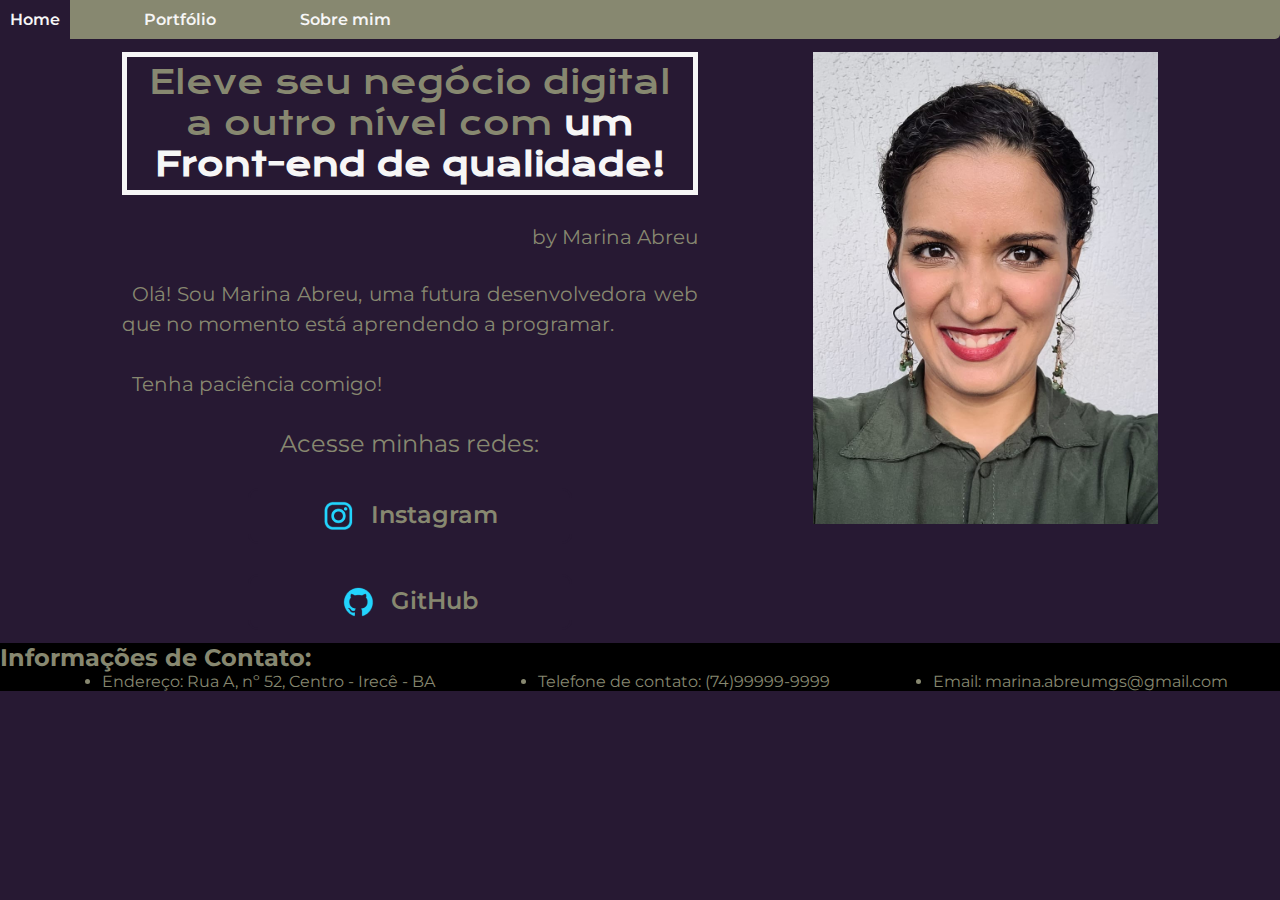
<file: index.html>
<!DOCTYPE html>
<html lang="pt-br">
<head>
    <meta charset="UTF-8">
    <meta http-equiv="X-UA-Compatible" content="IE-edge"> 
    <meta name="viewport" content="width=device-width, initial-scale=1.0">
    <link rel="stylesheet" href="./styles/meustyle.css">
    <title>Portfólio de Marina Abreu</title>
</head>
<body>
    <header class="cabecalho">
        <nav class="cabecalho-conteudo-links">
                <a class="cabecalho-conteudo-links-link" href="index.html">Home</a>
                <a class="cabecalho-conteudo-links-link">Portfólio</a>
                <a class="cabecalho-conteudo-links-link" href="about.html">Sobre mim</a>
        </nav>
    </header>
    <main class="apresentacao">
        <section class="apresentacao-texto">
            <h1 class = "apresentacao-texto-titulo"> Eleve seu negócio digital a outro nível com <strong>um Front-end de qualidade! </strong></h1>
            <h2 class = "apresentacao-texto-nome">by Marina Abreu</h2>
            <p class="apresentacao-texto-conteudo"> Olá! Sou Marina Abreu, uma futura desenvolvedora web que no momento está aprendendo a programar.</p>
            <p class="apresentacao-texto-conteudo"> Tenha paciência comigo!</p>
            <div class="apresentacao-texto-links">
                <h2 class="apresentacao-texto-links-subtitulo">Acesse minhas redes: </h2>
                <a class="apresentacao-texto-links-redes" ="https://instagram.com/marinamgsa">
                    <img src="./assets/instagram.png">
                    Instagram</a>
                <a class="apresentacao-texto-links-redes" href = "https://github.com/marinaabreumgs">
                    <img src="./assets/github.png">
                    GitHub</a>
            </div>
       
        </section>
        <img class="apresentacao-imagem" src = "./assets/Marina.jpeg" alt = "Foto de Marina Abreu">
    </main>
    <footer class="rodape">
        <h2 class="rodape-titulo">Informações de Contato:</h2>
        <p> 
            <ul class="rodape-contato">
                <li>Endereço: Rua A, nº 52, Centro - Irecê - BA</li>
                <li>Telefone de contato: (74)99999-9999</li>
                <li>Email: marina.abreumgs@gmail.com</li>
            </ul>
        </p>
    </footer>
</body>
</html>
</file>
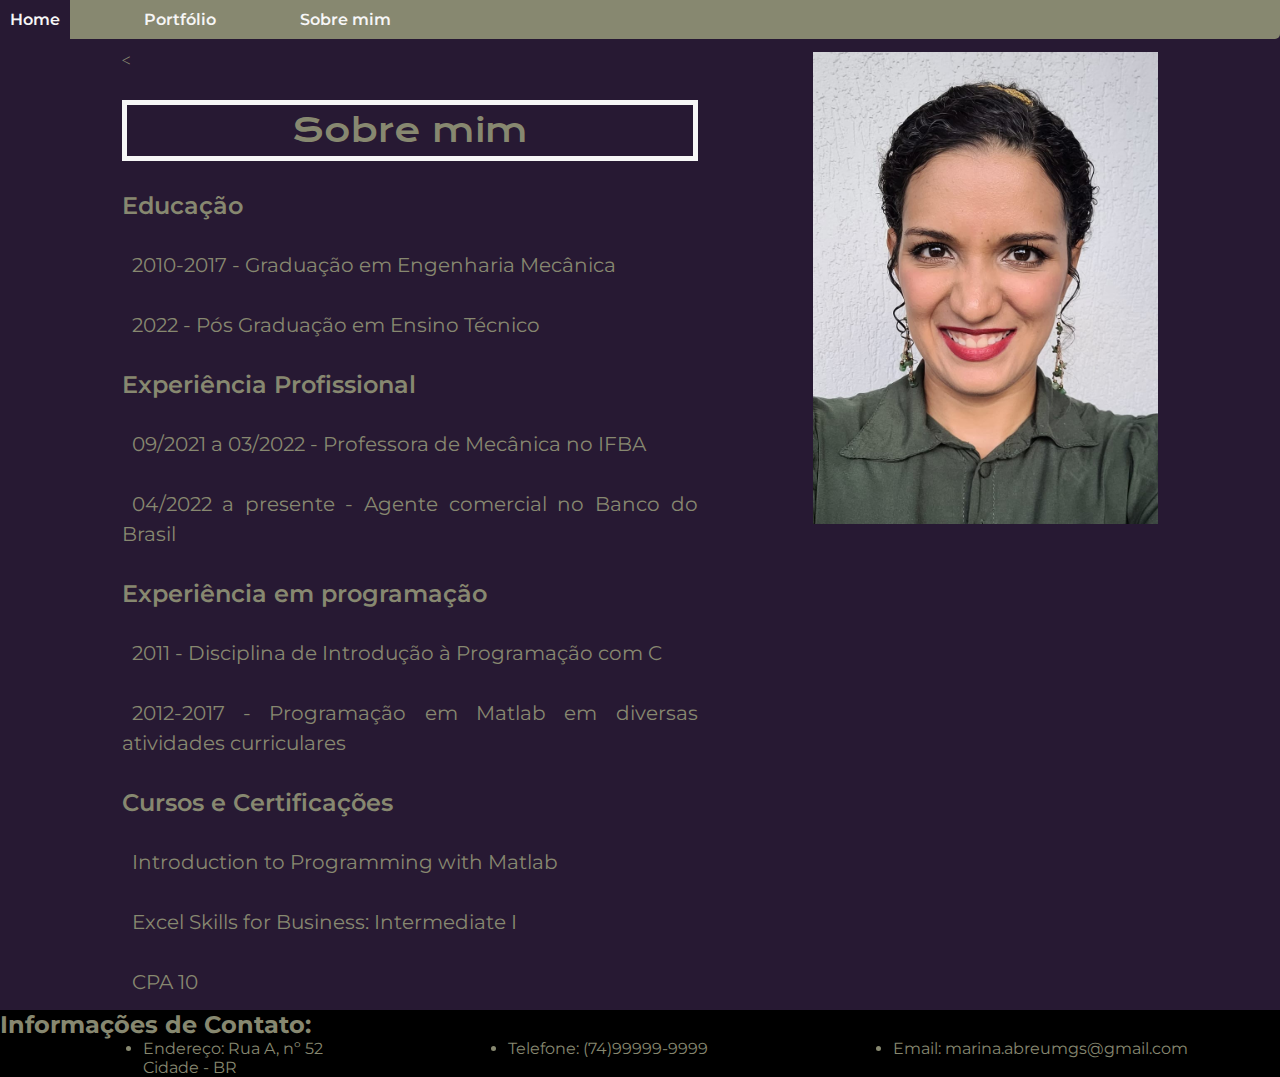
<file: about.html>
<!DOCTYPE html>
<html lang="en">
<head>
    <meta charset="UTF-8">
    <meta http-equiv="X-UA-Compatible" content="IE-edge">
    <meta name="viewport" content="width=device-width, initial-scale=1.0">
    <link rel="stylesheet" href="./styles/meustyle.css">
    <title>Sobre mim</title>
</head>
<body>
    <header class="cabecalho">
        <nav class="cabecalho-conteudo-links">
                <a class="cabecalho-conteudo-links-link" href="index.html">Home</a>
                <a class="cabecalho-conteudo-links-link">Portfólio</a>
                <a class="cabecalho-conteudo-links-link" href="about.html">Sobre mim</a>
        </nav>
    </header>

    <main class="apresentacao">
        <section class="apresentacao-texto">
            < <h1 class = "apresentacao-texto-titulo">Sobre mim</h1>
            <h2 class="aboutme-secoes">Educação</h2>
            <p class="apresentacao-texto-conteudo">2010-2017 - Graduação em Engenharia Mecânica</p>
            <p class="apresentacao-texto-conteudo">2022 - Pós Graduação em Ensino Técnico</p>

            <h2 class="aboutme-secoes">Experiência Profissional</h2>
            <p class="apresentacao-texto-conteudo"> 09/2021 a 03/2022 - Professora de Mecânica no IFBA</p>
            <p class="apresentacao-texto-conteudo"> 04/2022 a presente - Agente comercial no Banco do Brasil</p>

            <h2 class="aboutme-secoes">Experiência em programação</h2>
            <p class="apresentacao-texto-conteudo"> 2011 - Disciplina de Introdução à Programação com C</p>
            <p class="apresentacao-texto-conteudo"> 2012-2017 - Programação em Matlab em diversas atividades curriculares</p>

            <h2 class="aboutme-secoes">Cursos e Certificações</h2>
            <p class="apresentacao-texto-conteudo">Introduction to Programming with Matlab</p>
            <p class="apresentacao-texto-conteudo">Excel Skills for Business: Intermediate I</p>
            <p class="apresentacao-texto-conteudo"> CPA 10</p>
        </section>
         <img class="apresentacao-imagem" src = "./assets/Marina.jpeg" alt = "Foto de Marina Abreu">
    </main>

    <footer class="rodape">
        <h2 class="rodape-titulo">Informações de Contato:</h2>
        <p> 
            <ul class="rodape-contato">
                <li><p>Endereço: Rua A, nº 52 </p>
                    <p>Cidade - BR</p></li>
                <li>Telefone: (74)99999-9999</li>
                <li>Email: marina.abreumgs@gmail.com</li>
            </ul>
        </p>
    </footer>
    
</body>
</html>
</file>
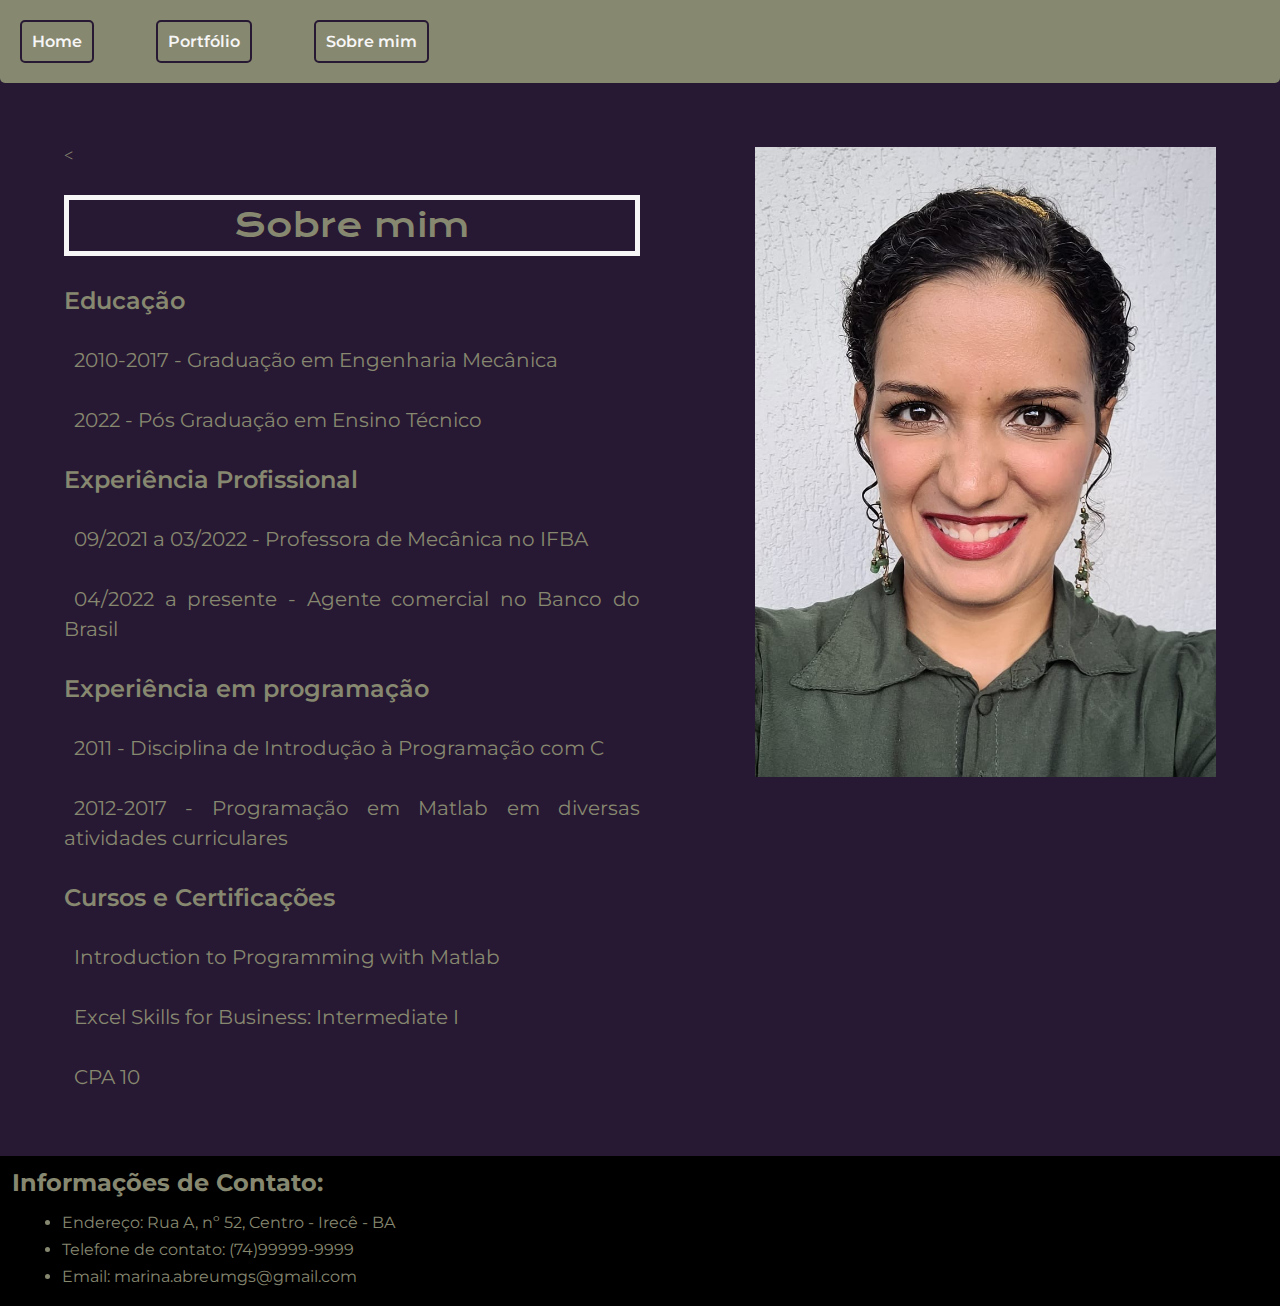
<file: Sobre mim/about.html>
<!DOCTYPE html>
<html lang="en">
<head>
    <meta charset="UTF-8">
    <meta http-equiv="X-UA-Compatible" content="IE-edge">
    <meta name="viewport" content="width=device-width, initial-scale=1.0">
    <link rel="stylesheet" href="./styles/meustyle.css">
    <title>Sobre mim</title>
</head>
<body>
    <header class="cabecalho">
        <nav class="cabecalho-conteudo-links">
                <a class="cabecalho-conteudo-links-link" href="index.html">Home</a>
                <a class="cabecalho-conteudo-links-link">Portfólio</a>
                <a class="cabecalho-conteudo-links-link" href="about.html">Sobre mim</a>
        </nav>
    </header>

    <main class="apresentacao">
        <section class="apresentacao-texto">
            < <h1 class = "apresentacao-texto-titulo">Sobre mim</h1>
            <h2 class="aboutme-secoes">Educação</h2>
            <p class="apresentacao-texto-conteudo">2010-2017 - Graduação em Engenharia Mecânica</p>
            <p class="apresentacao-texto-conteudo">2022 - Pós Graduação em Ensino Técnico</p>

            <h2 class="aboutme-secoes">Experiência Profissional</h2>
            <p class="apresentacao-texto-conteudo"> 09/2021 a 03/2022 - Professora de Mecânica no IFBA</p>
            <p class="apresentacao-texto-conteudo"> 04/2022 a presente - Agente comercial no Banco do Brasil</p>

            <h2 class="aboutme-secoes">Experiência em programação</h2>
            <p class="apresentacao-texto-conteudo"> 2011 - Disciplina de Introdução à Programação com C</p>
            <p class="apresentacao-texto-conteudo"> 2012-2017 - Programação em Matlab em diversas atividades curriculares</p>

            <h2 class="aboutme-secoes">Cursos e Certificações</h2>
            <p class="apresentacao-texto-conteudo">Introduction to Programming with Matlab</p>
            <p class="apresentacao-texto-conteudo">Excel Skills for Business: Intermediate I</p>
            <p class="apresentacao-texto-conteudo"> CPA 10</p>
        </section>
         <img class="apresentacao-imagem" src = "./assets/Marina.jpeg" alt = "Foto de Marina Abreu">
    </main>

    <footer class="rodape">
        <h2 class="rodape-titulo">Informações de Contato:</h2>
        <p> 
            <ul class="rodape-contato">
                <li>Endereço: Rua A, nº 52, Centro - Irecê - BA</li>
                <li>Telefone de contato: (74)99999-9999</li>
                <li>Email: marina.abreumgs@gmail.com</li>
            </ul>
        </p>
    </footer>
    
</body>
</html>
</file>
<file: styles/meustyle.css>
@import url('https://fonts.googleapis.com/css2?family=Krona+One&family=Montserrat:wght@100..900&display=swap');

:root{
    --cor-primaria:#271933;
    --cor-secundaria: #878870;
    --cor-terciaria: #F6F6F6;

    --fonte-titulo:"Krona One", sans-serif;
    --fonte-texto:"Montserrat", sans-serif;
}

* {
    margin: 0;
    padding: 0;
}

body {
    box-sizing: border-box;
    background-color: var(--cor-primaria);
    color: #F6F6F6;
}

.cabecalho {
    background-color: var(--cor-secundaria);
    border-radius: 0 0 5px 5px;
}

.cabecalho-conteudo-links {
    display: flex;
    align-items:left; 
    gap: 5%;
}

.cabecalho-conteudo-links-link {
    padding: 10px;
    color: var(--cor-terciaria);
    font-size: 1rem;
    font-family: var(--fonte-texto);
    font-weight: 600;
    text-decoration: none;
}

.cabecalho-conteudo-links-link:hover {
    background-color: var(--cor-primaria);
    cursor: pointer;
}

main {
    color: var(--cor-secundaria);
}

.apresentacao {
    padding: 1% 5%;
    display: flex;
    align-items:flex-start;
    justify-content: space-around;
}

.apresentacao-texto {
    display: flex;
    flex-direction: column;
    gap: 30px;
    width: 50%;
}

.apresentacao-texto-titulo {
    font-size: 2rem;
    text-align: center;
    border: 5px solid var(--cor-terciaria);
    padding: 5px;
    font-family: var(--fonte-titulo);
    font-weight: 400;
}

strong {
    color: var(--cor-terciaria);
}

.apresentacao-texto-conteudo {
    font-size: 1.25rem;
    font-family: var(--fonte-texto);
    text-align: justify;
    text-indent: 10px;
    line-height: 1.5;
}



.apresentacao-texto-nome {
    text-align: right;
    font-size: 1.25rem;
    font-family: var(--fonte-texto);
    font-weight: 400;
}

.apresentacao-imagem{
    width: 30%;
}

.apresentacao-texto-links-subtitulo {
    font-size: 1.5rem;
    font-family: var(--fonte-texto);
    font-weight: 400;
}

.apresentacao-texto-links {
    display: flex;
    flex-direction: column;
    align-items: center;
    gap: 30px;
    justify-content: space-evenly
}

.apresentacao-texto-links-redes {
    display: flex;
    justify-content: center;
    gap: 16px;
    text-align: center;
    color: var(--cor-secundaria);
    border: 2px solid var(--cor-primaria);
    border-radius: 10px;
    padding: 10px;
    text-decoration: none;
    width: 300px;
    font-size: 1.5rem;
    font-family: var(--fonte-texto);
    font-weight: 600;
    ;
}

.rodape {
    display: flex;
    flex-direction: column;
    font-size: 1rem;
    font-family: var(--fonte-texto);
    font-weight: 400;
    color: var(--cor-secundaria);
    background-color:black;
}

.rodape-contato{
    display: flex;
    justify-content: space-around;
    padding:0 0 0 50px ;
}

.apresentacao-texto-links-redes:hover {
    border: 2px solid skyblue;
    padding: 15px;
    cursor: pointer; 
}

.aboutme-secoes{
    font-size: 1.5rem;
    font-family:var(--fonte-texto);
    font-weight: 600;
}

@media(max-width:800px){
    .cabecalho{
        background-color: var(--cor-primaria);  
    }
     .cabecalho-conteudo-links{
        flex-direction: column;
    }

    .cabecalho-conteudo-links-link{
        border: 1px  solid var(--cor-secundaria);
    }
 
     .cabecalho-conteudo-links-link:hover {
        background-color: var(--cor-secundaria);
    }

    .apresentacao{
        flex-direction: column-reverse;
        gap:50px;
        align-items: center;
    }
    .apresentacao-texto{
        width: auto;
    }

    .apresentacao-imagem{
        width: 60%;
    }
    
     .rodape-contato{
        flex-direction: column;
        word-wrap: break-word;
    }
}
</file>
<file: Sobre mim/styles/meustyle.css>
@import url('https://fonts.googleapis.com/css2?family=Krona+One&family=Montserrat:wght@100..900&display=swap');

:root{
    --cor-primaria:#271933;
    --cor-secundaria: #878870;
    --cor-terciaria: #F6F6F6;

    --fonte-titulo:"Krona One", sans-serif;
    --fonte-texto:"Montserrat", sans-serif;
}

* {
    margin: 0;
    padding: 0;
}

body {
    box-sizing: border-box;
    background-color: var(--cor-primaria);
    color: #F6F6F6;
}

.cabecalho {
    height: 1%;
    background-color: var(--cor-secundaria);
    border-radius: 0 0 5px 5px;
    padding: 20px;
}

.cabecalho-conteudo-links {
    display: flex;
    align-items:left; 
    gap: 5%;
}

.cabecalho-conteudo-links-link {
    border: 2px solid var(--cor-secundaria);
    border-color: var(--cor-primaria);
    padding: 10px;
    border-radius: 5px;
    color: var(--cor-terciaria);
    font-size: 1rem;
    font-family: var(--fonte-texto);
    font-weight: 600;
    text-decoration: none;
}

.cabecalho-conteudo-links-link:hover {
    background-color: var(--cor-primaria);
    cursor: pointer;
}

main {
    color: var(--cor-secundaria);
}

.apresentacao {
    padding: 5% ;
    display: flex;
    align-items:flex-start;
    justify-content: space-between;
}

.apresentacao-texto {
    display: flex;
    flex-direction: column;
    gap: 30px;
    width: 50%;
}

.apresentacao-texto-titulo {
    font-size: 2rem;
    text-align: center;
    border: 5px solid var(--cor-terciaria);
    padding: 5px;
    font-family: var(--fonte-titulo);
    font-weight: 400;
}

strong {
    color: var(--cor-terciaria);
}

.apresentacao-texto-conteudo {
    font-size: 1.25rem;
    font-family: var(--fonte-texto);
    text-align: justify;
    text-indent: 10px;
    line-height: 1.5;
}



.apresentacao-texto-nome {
    text-align: right;
    font-size: 1.25rem;
    font-family: var(--fonte-texto);
    font-weight: 400;
}

.apresentacao-imagem{
    width: 40%;
}

.apresentacao-texto-links-subtitulo {
    font-size: 1.5rem;
    font-family: var(--fonte-texto);
    font-weight: 400;
}

.apresentacao-texto-links {
    display: flex;
    flex-direction: column;
    align-items: center;
    gap: 30px;
    justify-content: space-evenly
}

.apresentacao-texto-links-redes {
    display: flex;
    justify-content: center;
    gap: 16px;
    text-align: center;
    color: var(--cor-secundaria);
    border: 2px solid var(--cor-primaria);
    border-radius: 10px;
    padding: 10px;
    text-decoration: none;
    width: 300px;
    font-size: 1.5rem;
    font-family: var(--fonte-texto);
    font-weight: 600;
    ;
}

.rodape {
    display: flex;
    flex-direction: column;
    font-size: 1rem;
    font-family: var(--fonte-texto);
    font-weight: 400;
    color: var(--cor-secundaria);
    background-color:black;
    padding: 12px;
    gap: 0.5rem;
}

.rodape-contato{
    display: flex;
    flex-direction: column;
    gap:0.5rem;
    padding:0 0 0 50px ;
}

.apresentacao-texto-links-redes:hover {
    border: 2px solid skyblue;
    padding: 15px;
    cursor: pointer; 
}

.aboutme-secoes{
    font-size: 1.5rem;
    font-family:var(--fonte-texto);
    font-weight: 600;
}

@media(max-width:800px){
    .apresentacao{
        flex-direction: column-reverse;
        gap:50px;
        align-items: center;
    }
    .apresentacao-texto{
        width: auto;
    }

    .apresentacao-imagem{
        width: 60%;
    }
    
    .cabecalho-conteudo-links{
        justify-content:space-around;
    }
}
</file>
